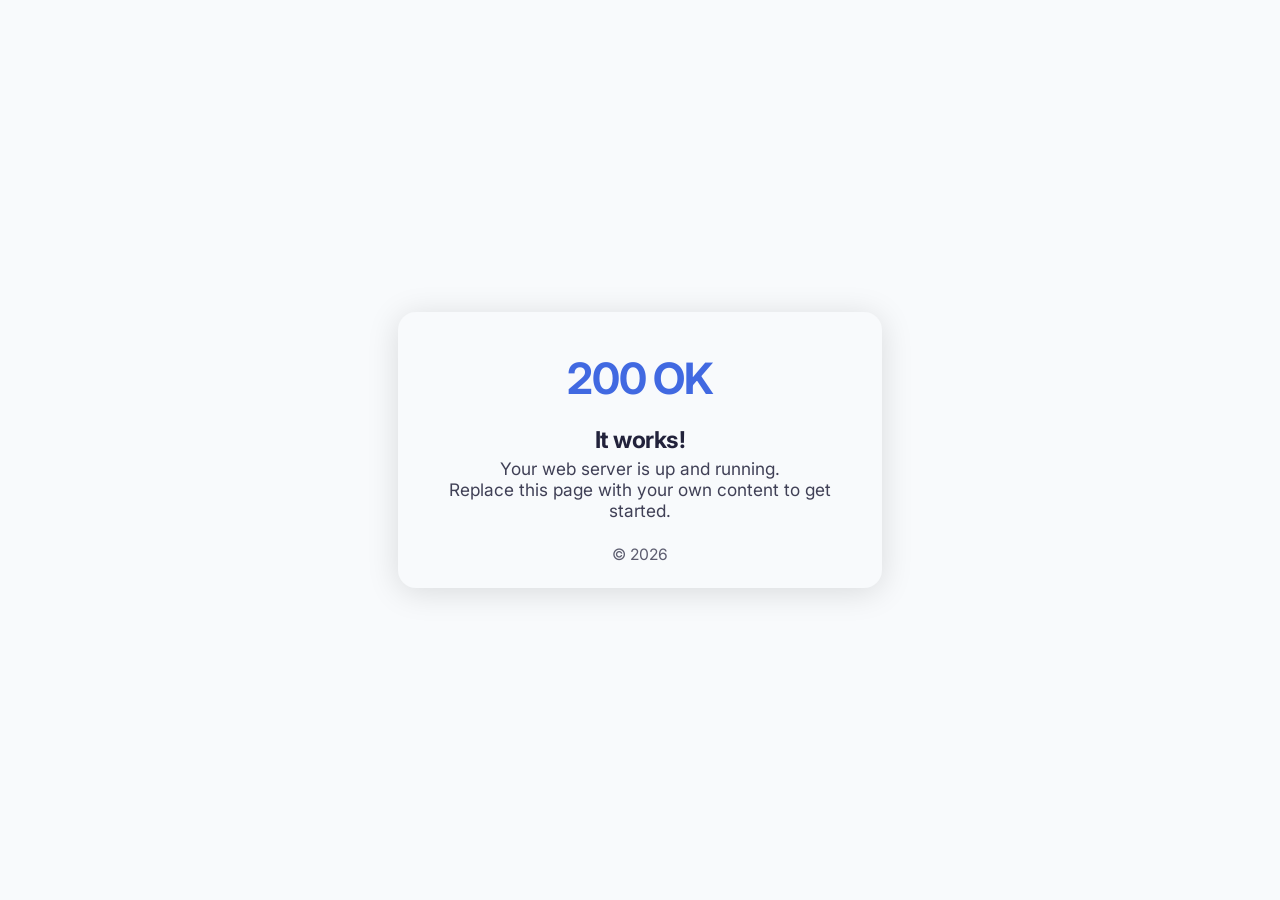
<file: .container/user/app/public/index.html>
<!--
SPDX-FileCopyrightText: 2026 Damián Búho <damian.buho@proton.me>

SPDX-License-Identifier: MIT
-->

<!DOCTYPE html>
<html lang="en">
<head>
    <meta charset="UTF-8">
    <meta name="viewport" content="width=device-width, initial-scale=1">
    <title>It works!</title>
    <link href="https://fonts.googleapis.com/css2?family=Inter:wght@400;700&display=swap" rel="stylesheet">
    <style>
        :root {
            --bg: #f8fafc;
            --fg: #22223b;
            --accent: #4169e1;
            --shadow: 0 4px 32px 0 rgba(0,0,0,0.13);
        }
        @media (prefers-color-scheme: dark) {
            :root {
                --bg: #181a20;
                --fg: #e0e1dd;
                --accent: #7ab4ff;
                --shadow: 0 4px 32px 0 rgba(0,0,0,0.50);
            }
        }

        html, body {
            height: 100%;
            margin: 0;
            padding: 0;
            background: var(--bg);
            color: var(--fg);
            font-family: 'Inter', 'Segoe UI', Arial, sans-serif;
            min-height: 100vh;
            width: 100vw;
        }
        body {
            display: flex;
            align-items: center;
            justify-content: center;
            min-height: 100vh;
        }
        .ok-container {
            background: var(--bg);
            box-shadow: var(--shadow);
            border-radius: 18px;
            padding: 2.5rem 2rem 1.5rem 2rem;
            max-width: 420px;
            width: 100%;
            text-align: center;
        }

        .ok-code {
            font-size: 2.7rem;
            font-weight: 700;
            color: var(--accent);
            letter-spacing: -1.2px;
            margin-bottom: 0.5em;
            font-family: inherit;
        }
        .ok-title {
            font-size: 1.45rem;
            font-weight: 700;
            margin-bottom: 0.2em;
            letter-spacing: -0.5px;
        }
        .ok-desc {
            font-size: 1.08rem;
            color: var(--fg);
            margin-bottom: 0.7em;
            opacity: 0.86;
        }
        .ok-footer {
            font-size: 0.98rem;
            opacity: 0.72;
            margin-top: 1.5em;
        }
        a { color: var(--accent);}
        @media (max-width: 520px) {
            .ok-container {
                padding: 1.8rem 0.5rem 1.1rem 0.5rem;
                max-width: 97vw;
            }
        }
    </style>
</head>
<body>
<div class="ok-container">
    <div class="ok-code">200 OK</div>
    <div class="ok-title">It works!</div>
    <div class="ok-desc">
        Your web server is up and running.<br>
        Replace this page with your own content to get started.
    </div>
    <div class="ok-footer">
        <span>&copy; 2026</span>
    </div>
</div>
</body>
</html>
</file>
